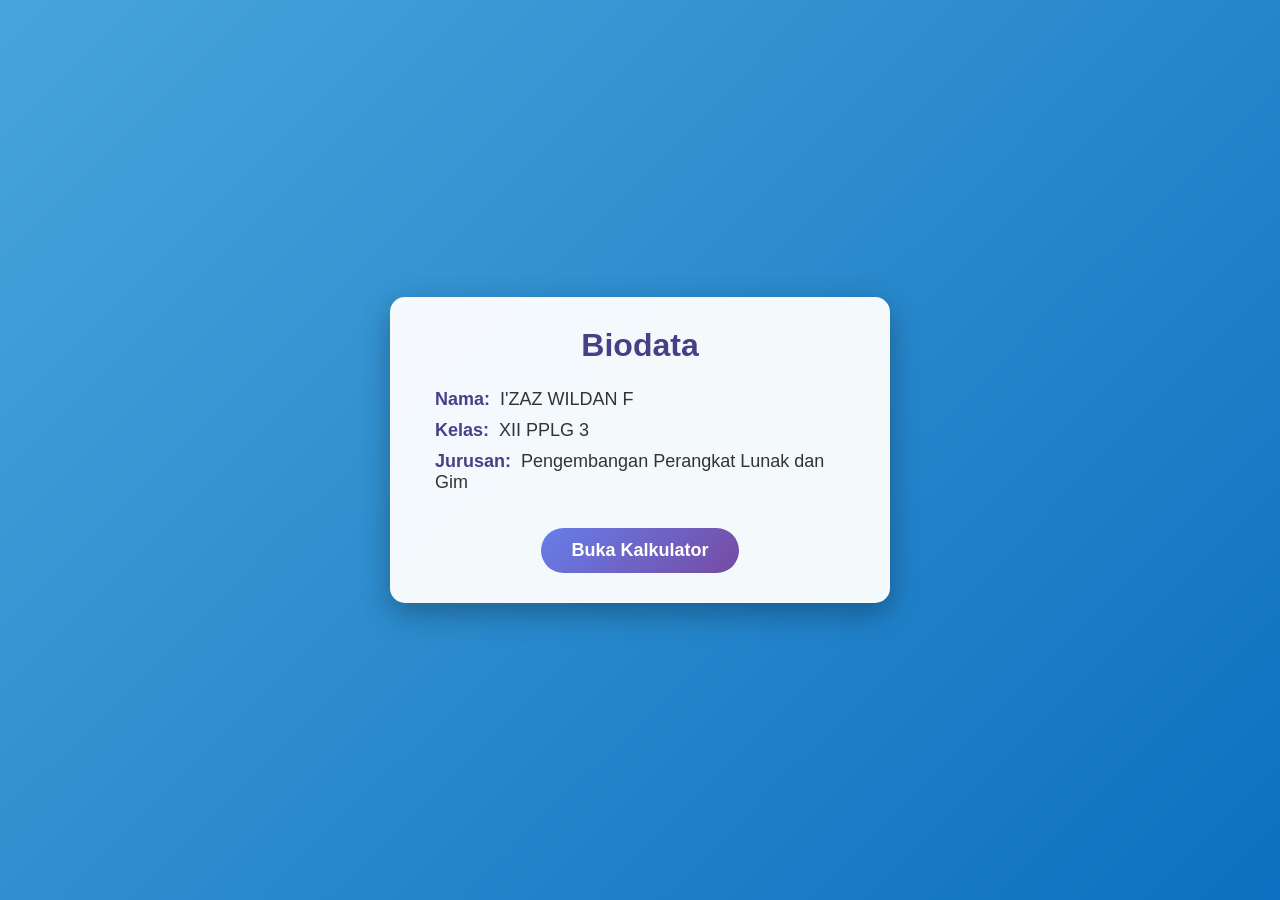
<file: index.html>
<!DOCTYPE html>
<html lang="id">
  <head>
    <meta charset="UTF-8" />
    <meta name="viewport" content="width=device-width, initial-scale=1.0" />
    <title>Beranda</title>
    <link rel="stylesheet" href="style.css" />
  </head>
  <body>
    <div class="container">
      <h1>Biodata</h1>
      <div class="info">
        <p><strong>Nama:</strong> I'ZAZ WILDAN F</p>
        <p><strong>Kelas:</strong> XII PPLG 3</p>
        <p><strong>Jurusan:</strong> Pengembangan Perangkat Lunak dan Gim</p>
      </div>
      <a href="kalkulator.html" class="btn">Buka Kalkulator</a>
    </div>
  </body>
</html>
</file>
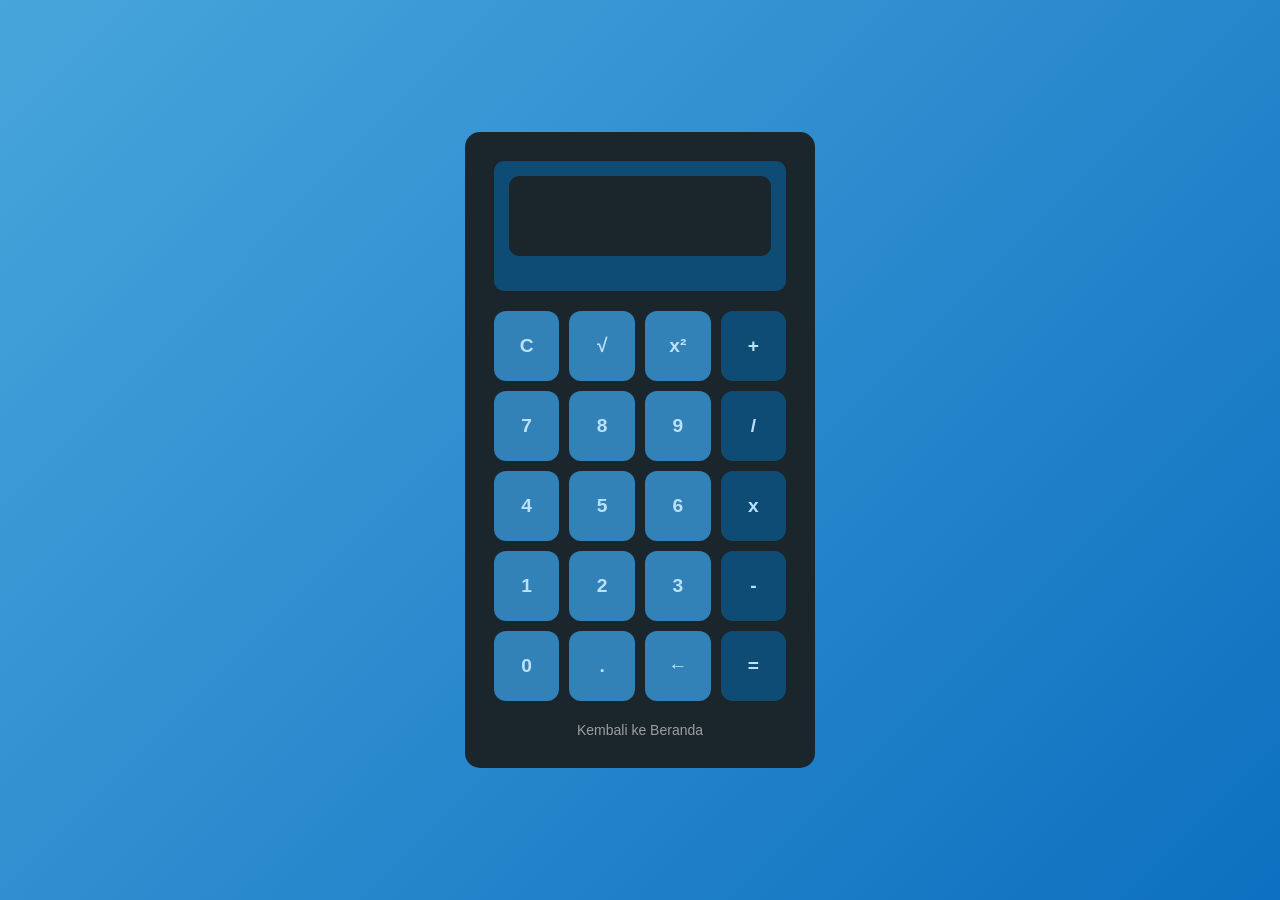
<file: kalkulator.html>
<!DOCTYPE html>
<html lang="en">
  <head>
    <meta charset="UTF-8" />
    <meta name="viewport" content="width=device-width, initial-scale=1.0" />
    <title>Calculator</title>
    <link rel="stylesheet" href="style.css" />
  </head>
  <body>
    <div class="calculator">
      <div class="history">
        <ul id="history-list"></ul>
        <div class="newdisplay" id="display"></div>
      </div>
      <div class="button">
        <button onclick="clearDisplay()">C</button>
        <button onclick="squareroot()">√</button>
        <button onclick="square()">x²</button>
        <button class="opr" onclick="appendToDisplay('+')">+</button>
        <button onclick="appendToDisplay('7')">7</button>
        <button onclick="appendToDisplay('8')">8</button>
        <button onclick="appendToDisplay('9')">9</button>
        <button class="opr" onclick="appendToDisplay('/')">/</button>
        <button onclick="appendToDisplay('4')">4</button>
        <button onclick="appendToDisplay('5')">5</button>
        <button onclick="appendToDisplay('6')">6</button>
        <button class="opr" onclick="appendToDisplay('*')">x</button>
        <button onclick="appendToDisplay('1')">1</button>
        <button onclick="appendToDisplay('2')">2</button>
        <button onclick="appendToDisplay('3')">3</button>
        <button class="opr" onclick="appendToDisplay('-')">-</button>
        <button onclick="appendToDisplay('0')">0</button>
        <button onclick="appendToDisplay('.')">.</button>
        <button onclick="backspace()">←</button>
        <button class="opr" onclick="calculate()">=</button>
      </div>
      <div class="back-btn">
        <a href="index.html">Kembali ke Beranda</a>
      </div>
    </div>
    <script src="script.js"></script>
  </body>
</html>
</file>
<file: style.css>
* {
  margin: 0;
  padding: 0;
  box-sizing: border-box;
  font-family: "Segoe UI", Tahoma, Geneva, Verdana, sans-serif;
}

body {
  background: linear-gradient(135deg, #48a5db, #0d70c0);
  min-height: 100vh;
  display: flex;
  justify-content: center;
  align-items: center;
  padding: 20px;
}

.container {
  background-color: rgba(255, 255, 255, 0.95);
  border-radius: 15px;
  box-shadow: 0 10px 30px rgba(0, 0, 0, 0.3);
  padding: 30px;
  text-align: center;
  width: 90%;
  max-width: 500px;
  transition: all 0.3s ease;
}

.container:hover {
  transform: translateY(-5px);
  box-shadow: 0 15px 35px rgba(0, 0, 0, 0.4);
}

h1 {
  color: #4a3f87;
  margin-bottom: 25px;
}

.info {
  margin-bottom: 35px;
  text-align: left;
  padding: 0 15px;
}

.info p {
  font-size: 18px;
  margin: 10px 0;
  color: #333;
}

.info strong {
  color: #4a3f87;
  font-weight: 600;
  margin-right: 5px;
}

.btn {
  background: linear-gradient(135deg, #667eea, #764ba2);
  border: none;
  border-radius: 50px;
  color: white;
  cursor: pointer;
  font-size: 18px;
  font-weight: 600;
  padding: 12px 30px;
  transition: all 0.3s ease;
  display: inline-block;
  text-decoration: none;
}

.btn:hover {
  transform: scale(1.05);
  box-shadow: 0 10px 20px rgba(0, 0, 0, 0.2);
}

/* Styles Kalkulator */
body {
  min-height: 100vh;
  display: flex;
  justify-content: center;
  align-items: center;
  background-color: #bbe1fa;
  font-family: "Poppins", sans-serif;
  padding: 20px;
  margin: 0;
}

.calculator {
  background-color: #1b262c;
  width: 100%;
  max-width: 350px;
  padding: 1.8rem;
  border-radius: 15px;
}

.history {
  background-color: #0f4c75;
  padding: 15px;
  border-radius: 10px;
  margin-bottom: 20px;
  width: 100%;
  max-width: 320px;
  text-align: left;
  max-height: 200px;
  overflow-y: auto;
}

#history-list {
  list-style: none;
  padding: 0;
  margin: 0;
}

#history-list li {
  background: #3282b8;
  padding: 8px 12px;
  margin: 8px 0;
  border-radius: 8px;
  font-size: 0.9em;
  color: #bbe1fa;
}

.newdisplay {
  word-break: break-all;
  background-color: #1b262c;
  width: 100%;
  box-sizing: border-box;
  color: #ebebeb;
  padding: 15px;
  border-radius: 10px;
  margin-bottom: 20px;
  text-align: right;
  font-size: 1.5rem;
  min-height: 80px;
  border: none;
}

.button {
  display: grid;
  grid-template-columns: repeat(4, 1fr);
  gap: 10px;
}

button {
  height: 70px;
  background: #3282b8;
  color: #bbe1fa;
  border: none;
  padding: 15px;
  font-size: 1.2rem;
  font-weight: 600;
  border-radius: 12px;
  cursor: pointer;
  transition: all 0.2s ease;
}

button:hover {
  background: #0f4c75;
  transform: translateY(-2px);
}

.opr {
  background: #0f4c75;
}

.opr:hover {
  background: #012338;
}

button:active {
  transform: scale(0.95);
}

.back-btn {
  margin-top: 20px;
  text-align: center;
}

.back-btn a {
  color: #9e9e9e;
  text-decoration: none;
  font-size: 14px;
  transition: color 0.3s;
}

.back-btn a:hover {
  color: #ffffff;
}
</file>
